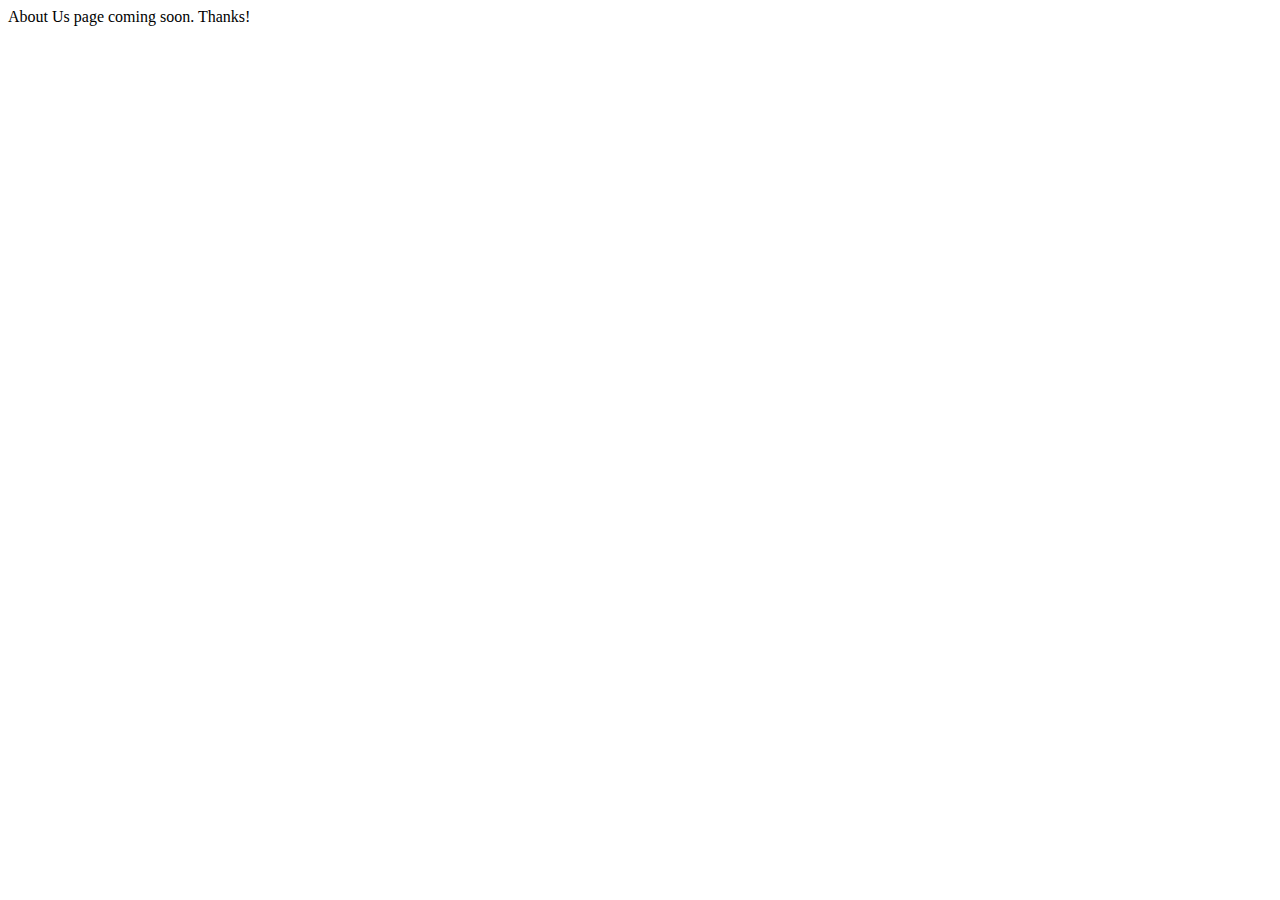
<file: aboutus.html>
<!DOCTYPE html>
<html lang="en">
<head>
    <meta charset="UTF-8">
    <meta name="viewport" content="width=device-width, initial-scale=1.0">
    <title>Document</title>
</head>
<body>
  About Us page coming soon. Thanks!
</body>
</html>
</file>
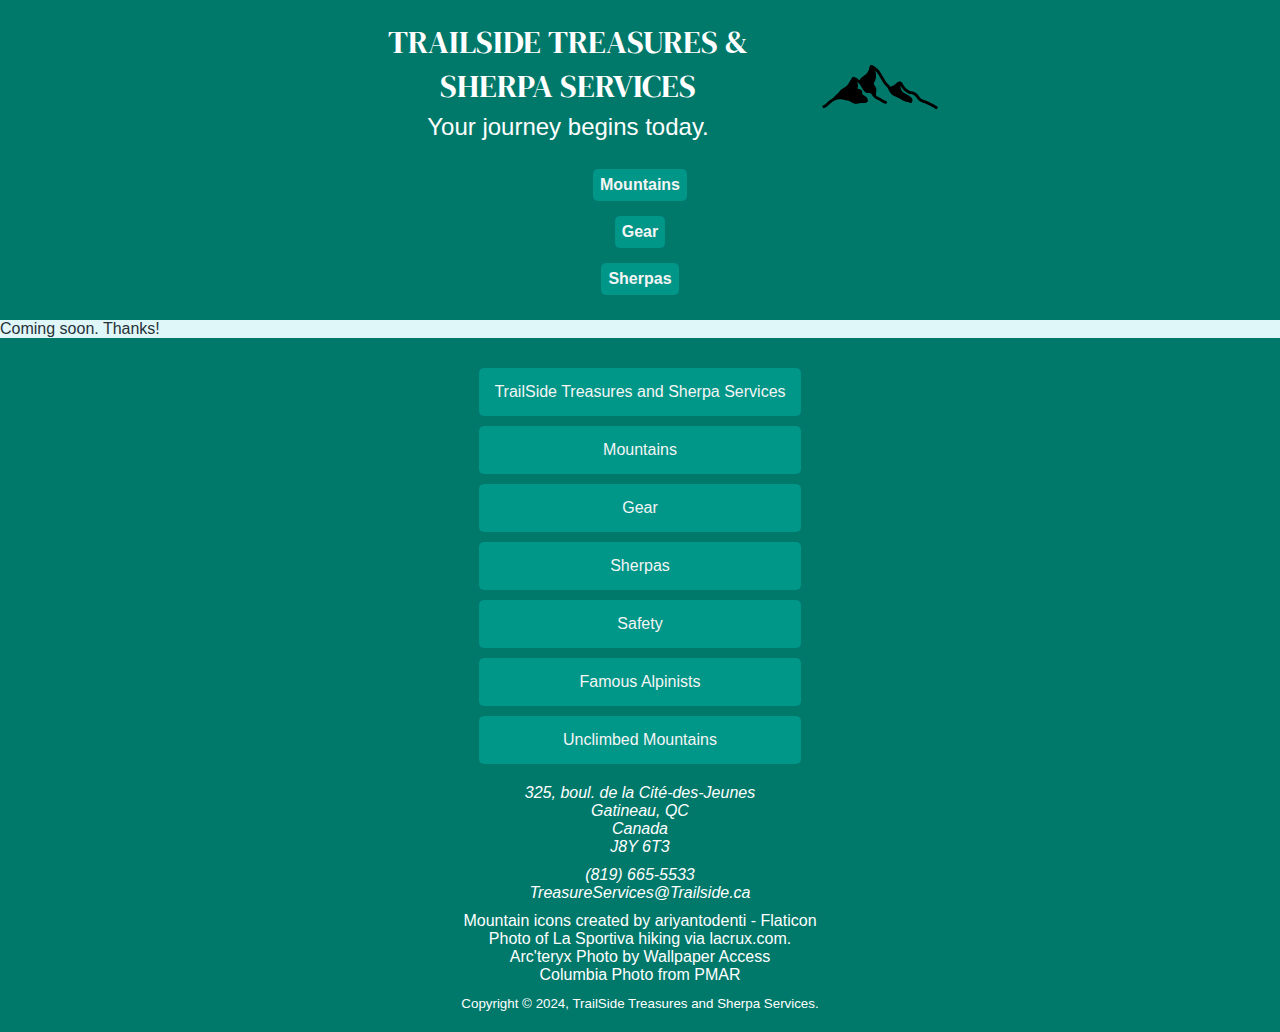
<file: famousalpinists.html>
<!DOCTYPE html>
<html lang="en">

<head>
    <meta charset="UTF-8">
    <meta name="viewport" content="width=device-width, initial-scale=1.0">
    <title>TRAILSIDE TREASURES & SHERPA SERVICES</title>
    <link rel="stylesheet" href="./Styles/site.css">
    <link rel="icon" type="image/x-icon" href="./Images/mountain.png">
    <style>
        @import url('https://fonts.googleapis.com/css2?family=DM+Serif+Display:ital@0;1&family=Orbitron:wght@400..900&display=swap');
    </style>
</head>

<body>
    <div id="topBar">
        <header>
            <div class="header-content">
                <img src="./Images/mountain.png"
                    alt="TrailSide Treasures & Sherpa Services Logo photo of a digital mountain" class="logo">
                <h1><a href="./index.html">TRAILSIDE TREASURES & SHERPA SERVICES</a></h1>
                <h2>Your journey begins today.</h2>
            </div>
            <nav>
                <ul class="top-links">
                    <li><a href="./mountainpage.html">Mountains</a></li>
                    <li><a href="./gearpage.html">Gear</a></li>
                    <li><a href="./sherpapage.html">Sherpas</a></li>
                </ul>
            </nav>
        </header>
    </div>
  Coming soon. Thanks!
  <footer>
    <nav>
        <ul class="bottom-links">
            <li><a href="./index.html">TrailSide Treasures and Sherpa Services </a></li>
            <li><a href="./mountainpage.html">Mountains</a></li>
            <li><a href="./gearpage.html">Gear</a></li>
            <li><a href="./sherpapage.html">Sherpas</a></li>
            <li><a href="./safetypage.html">Safety</a></li>
            <li><a href="./famousalpinists.html">Famous Alpinists</a></li>
            <li><a href="./unclimbedmountains.html">Unclimbed Mountains</a></li>

        </ul>
    </nav>
    <address>
        <p>
            325, boul. de la Cité-des-Jeunes<br>
            Gatineau, QC<br>
            Canada<br>
            J8Y 6T3
        </p>
        <a href="tel:8196655533">(819) 665-5533</a><br>
        <a href="mailto:TreasureServices@Trailside.ca">TreasureServices@Trailside.ca</a>
    </address>
    <p>
        <a href="https://www.flaticon.com/free-icons/mountain">Mountain icons created by ariyantodenti -
            Flaticon</a>
        <br>
        <a
            href="https://www.lacrux.com/en/Products/ultra-light-mountain-shoe-for-ice-climbing-for-high-tours-in-mixed-terrain-la-sportiva-g-tech/">Photo
            of La Sportiva hiking via lacrux.com.</a>
        <br>
        <a href="https://wallpaperaccess.com/arcteryx/">Arc'teryx Photo by Wallpaper Access </a>
        <br>
        <a href="https://pmar.org/event/columbia/"> Columbia Photo from PMAR</a>



    </p>
    <p></p>
    <small>
        Copyright © 2024, TrailSide Treasures and Sherpa Services.
    </small>
</footer>
</body>
</html>
</file>
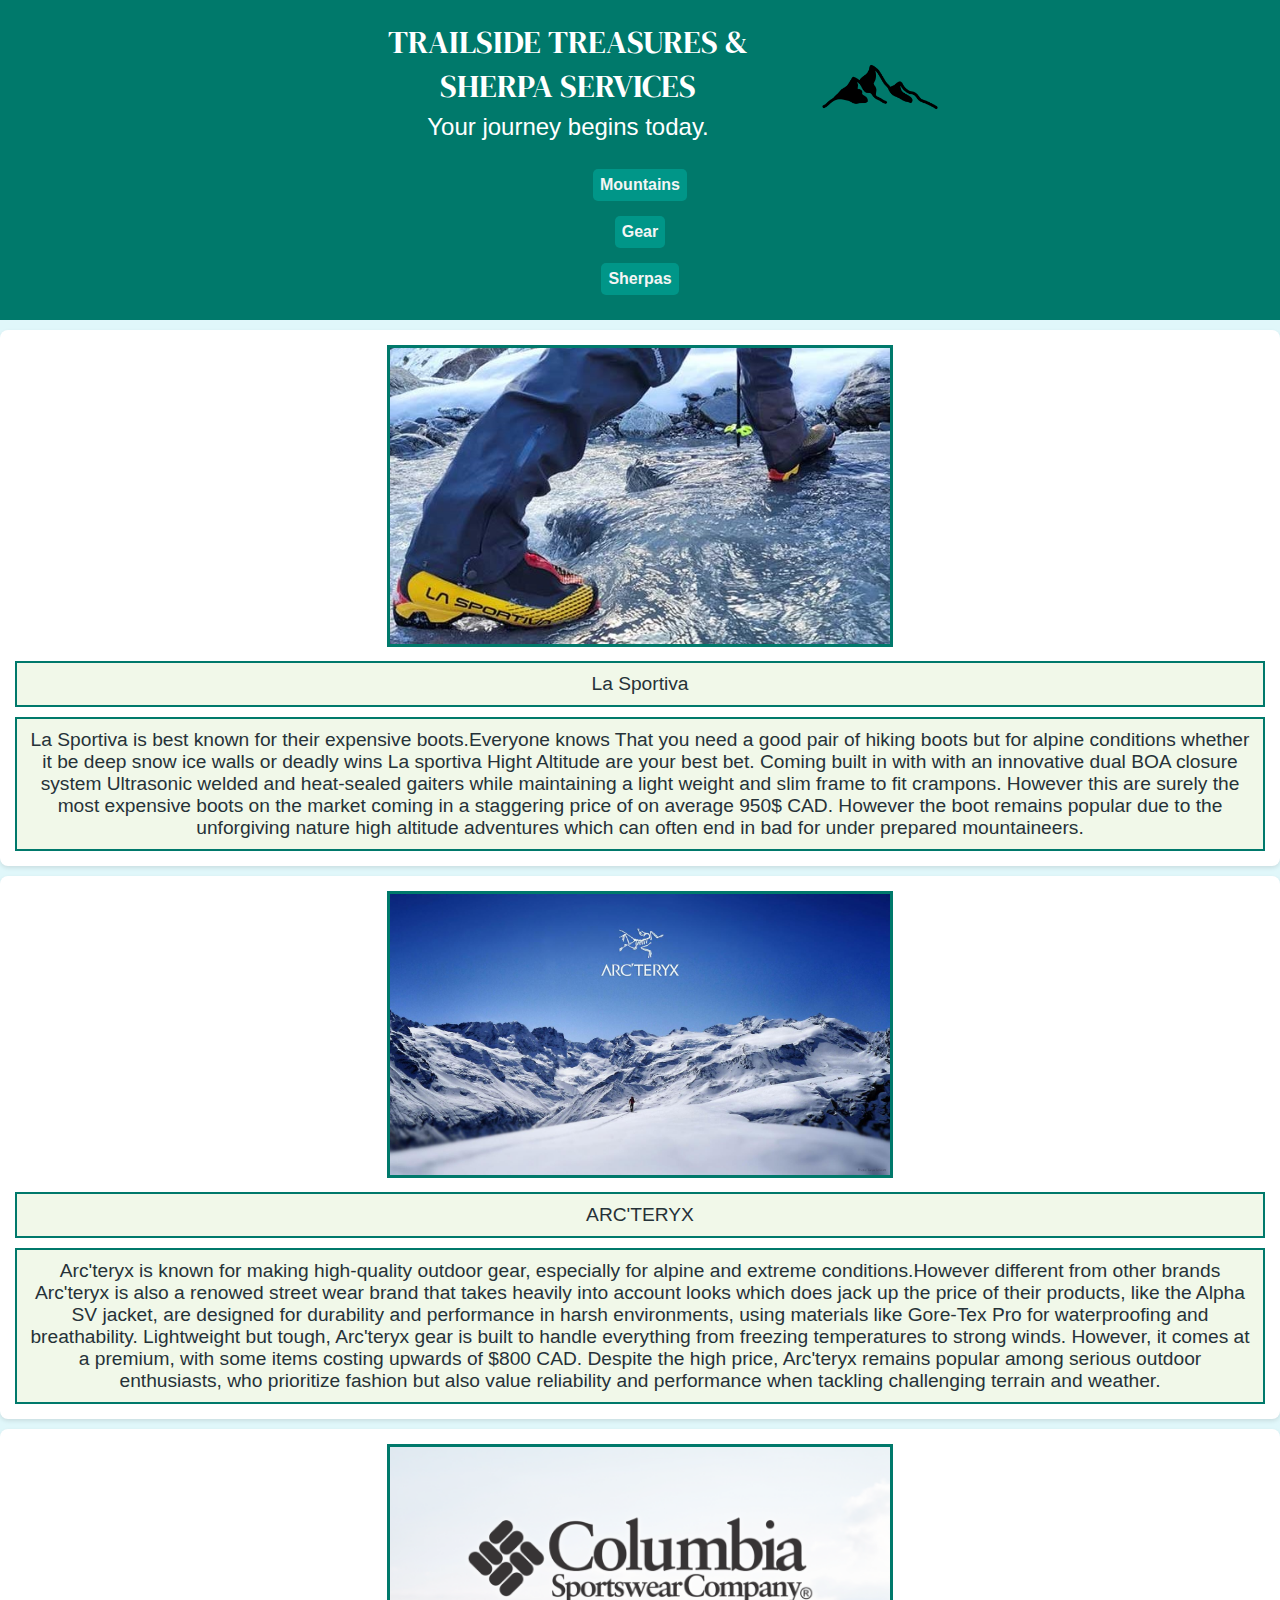
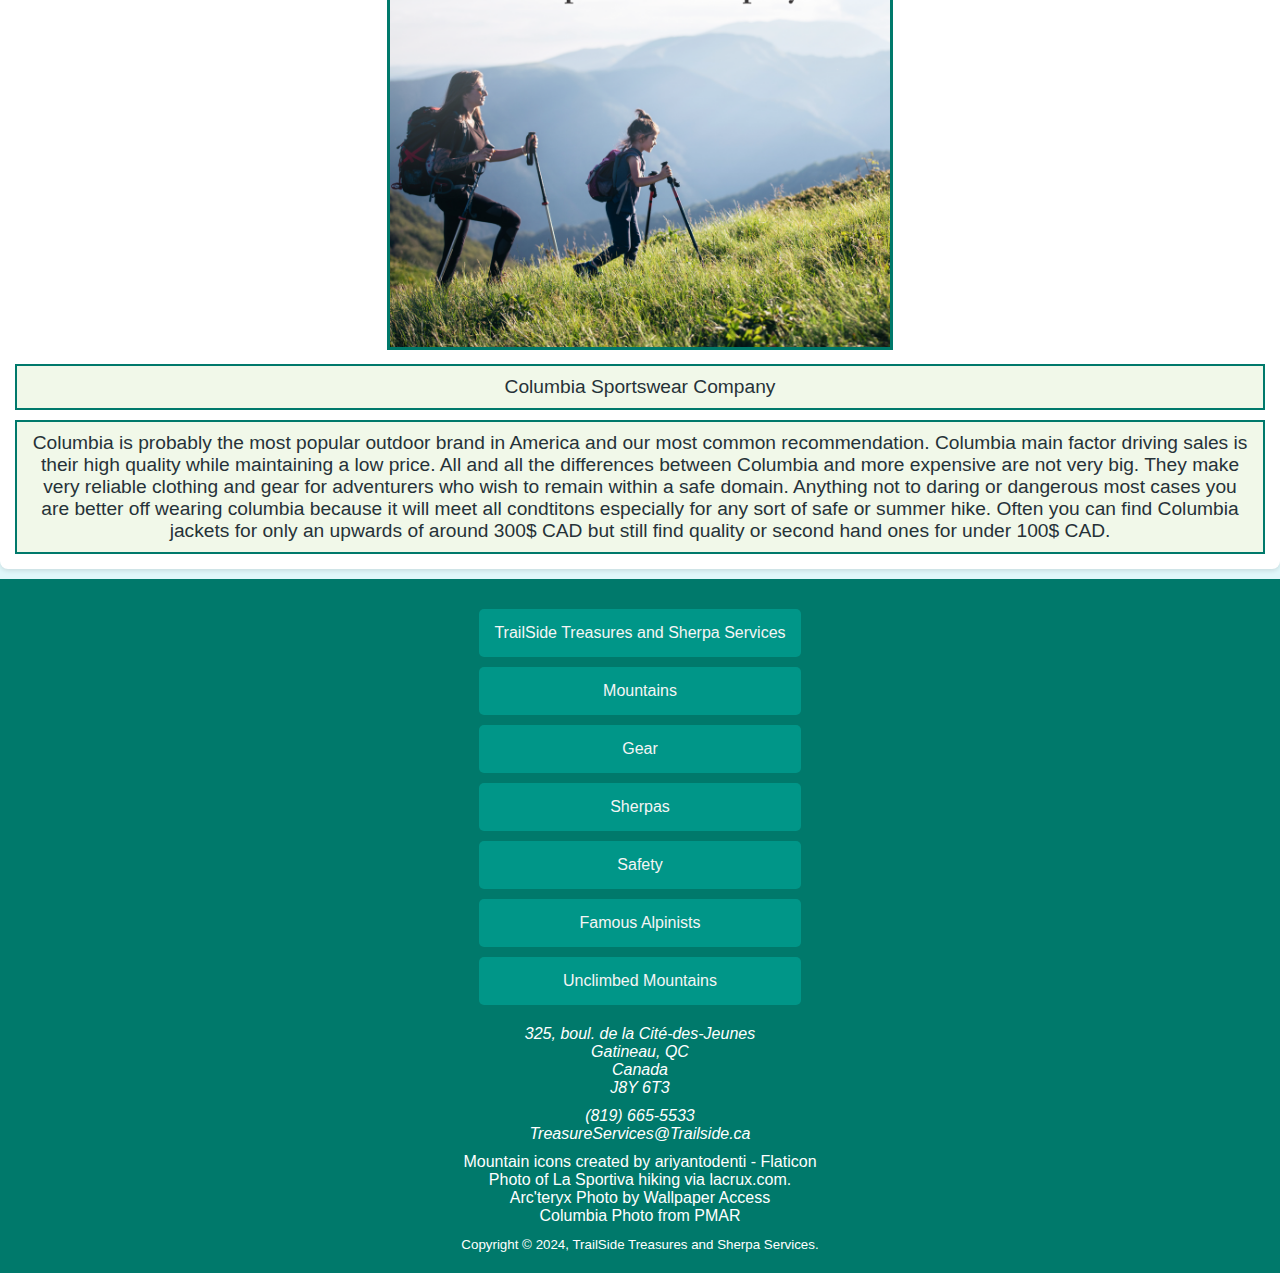
<file: gearpage.html>
<!DOCTYPE html>
<html lang="en">

<head>
    <meta charset="UTF-8">
    <meta name="viewport" content="width=device-width, initial-scale=1.0">
    <title>TRAILSIDE TREASURES & SHERPA SERVICES</title>
    <link rel="stylesheet" href="./Styles/site.css">
    <link rel="icon" type="image/x-icon" href="./Images/mountain.png">
    <style>
        @import url('https://fonts.googleapis.com/css2?family=DM+Serif+Display:ital@0;1&family=Orbitron:wght@400..900&display=swap');
    </style>
</head>

<body>
    <div id="topBar">
        <header>
            <div class="header-content">
                <img src="./Images/mountain.png"
                    alt="TrailSide Treasures & Sherpa Services Logo photo of a digital mountain" class="logo">
                <h1><a href="./index.html">TRAILSIDE TREASURES & SHERPA SERVICES</a></h1>
                <h2>Your journey begins today.</h2>
            </div>
            <nav>
                <ul class="top-links">
                    <li><a href="./mountainpage.html">Mountains</a></li>
                    <li><a href="./gearpage.html">Gear</a></li>
                    <li><a href="./sherpapage.html">Sherpas</a></li>
                </ul>
            </nav>
        </header>
    </div>
    <main>
        <section class="class">
            <img src="./Images/boots.jpg" alt="Photo of himalayan Mountain Range">
            <p>La Sportiva</p>
            <p> La Sportiva is best known for their expensive boots.Everyone knows That you need a good pair of hiking
                boots but for alpine conditions whether it be deep snow ice walls or deadly wins La sportiva Hight
                Altitude are your best bet. Coming built in with with an innovative dual BOA closure system Ultrasonic
                welded and heat-sealed gaiters while maintaining a light weight and slim frame to fit crampons. However
                this are surely the most expensive boots on the market coming in a staggering price of on average 950$
                CAD. However the boot remains popular due to the unforgiving nature high altitude adventures which can
                often end in bad for under prepared mountaineers. </p>
        </section>
        <section class="class">
            <img src="./Images/arc.jpg" alt="Photo of mountains with the arcteryx logo clear on display">
            <p>ARC'TERYX</p>
            <p> Arc'teryx is known for making high-quality outdoor gear, especially for alpine and extreme
                conditions.However different from other brands Arc'teryx is also a renowed street wear brand that takes
                heavily into account looks which does jack up the price of their products, like the Alpha SV jacket, are
                designed for durability and performance in harsh environments, using materials like Gore-Tex Pro for
                waterproofing and breathability. Lightweight but tough, Arc'teryx gear is built to handle everything
                from freezing temperatures to strong winds. However, it comes at a premium, with some items costing
                upwards of $800 CAD. Despite the high price, Arc'teryx remains popular among serious outdoor
                enthusiasts, who prioritize fashion but also value reliability and performance when tackling challenging
                terrain and weather. </p>
        </section>

        <section class="class">
            <img src="./Images/Columbia.png" alt="Photo of hikers with the Columbia logo clear on display">
            <p>Columbia Sportswear Company</p>
            <p> Columbia is probably the most popular outdoor brand in America and our most common recommendation.
                Columbia main factor driving sales is their high quality while maintaining a low price. All and all the
                differences between Columbia and more expensive are not very big. They make very reliable clothing and
                gear for adventurers who wish to remain within a safe domain. Anything not to daring or dangerous most
                cases you are better off wearing columbia because it will meet all condtitons especially for any sort of
                safe or summer hike. Often you can find Columbia jackets for only an upwards of around 300$ CAD but
                still find quality or second hand ones for under 100$ CAD. </p>
        </section>
    </main>
    <footer>
        <nav>
            <ul class="bottom-links">
                <li><a href="./index.html">TrailSide Treasures and Sherpa Services </a></li>
                <li><a href="./mountainpage.html">Mountains</a></li>
                <li><a href="./gearpage.html">Gear</a></li>
                <li><a href="./sherpapage.html">Sherpas</a></li>
                <li><a href="./safetypage.html">Safety</a></li>
                <li><a href="./famousalpinists.html">Famous Alpinists</a></li>
                <li><a href="./unclimbedmountains.html">Unclimbed Mountains</a></li>

            </ul>
        </nav>
        <address>
            <p>
                325, boul. de la Cité-des-Jeunes<br>
                Gatineau, QC<br>
                Canada<br>
                J8Y 6T3
            </p>
            <a href="tel:8196655533">(819) 665-5533</a><br>
            <a href="mailto:TreasureServices@Trailside.ca">TreasureServices@Trailside.ca</a>
        </address>
        <p>
            <a href="https://www.flaticon.com/free-icons/mountain">Mountain icons created by ariyantodenti -
                Flaticon</a>
            <br>
            <a
                href="https://www.lacrux.com/en/Products/ultra-light-mountain-shoe-for-ice-climbing-for-high-tours-in-mixed-terrain-la-sportiva-g-tech/">Photo
                of La Sportiva hiking via lacrux.com.</a>
            <br>
            <a href="https://wallpaperaccess.com/arcteryx/">Arc'teryx Photo by Wallpaper Access </a>
            <br>
            <a href="https://pmar.org/event/columbia/"> Columbia Photo from PMAR</a>



        </p>
        <p></p>
        <small>
            Copyright © 2024, TrailSide Treasures and Sherpa Services.
        </small>
    </footer>
</body>

</html>
</file>
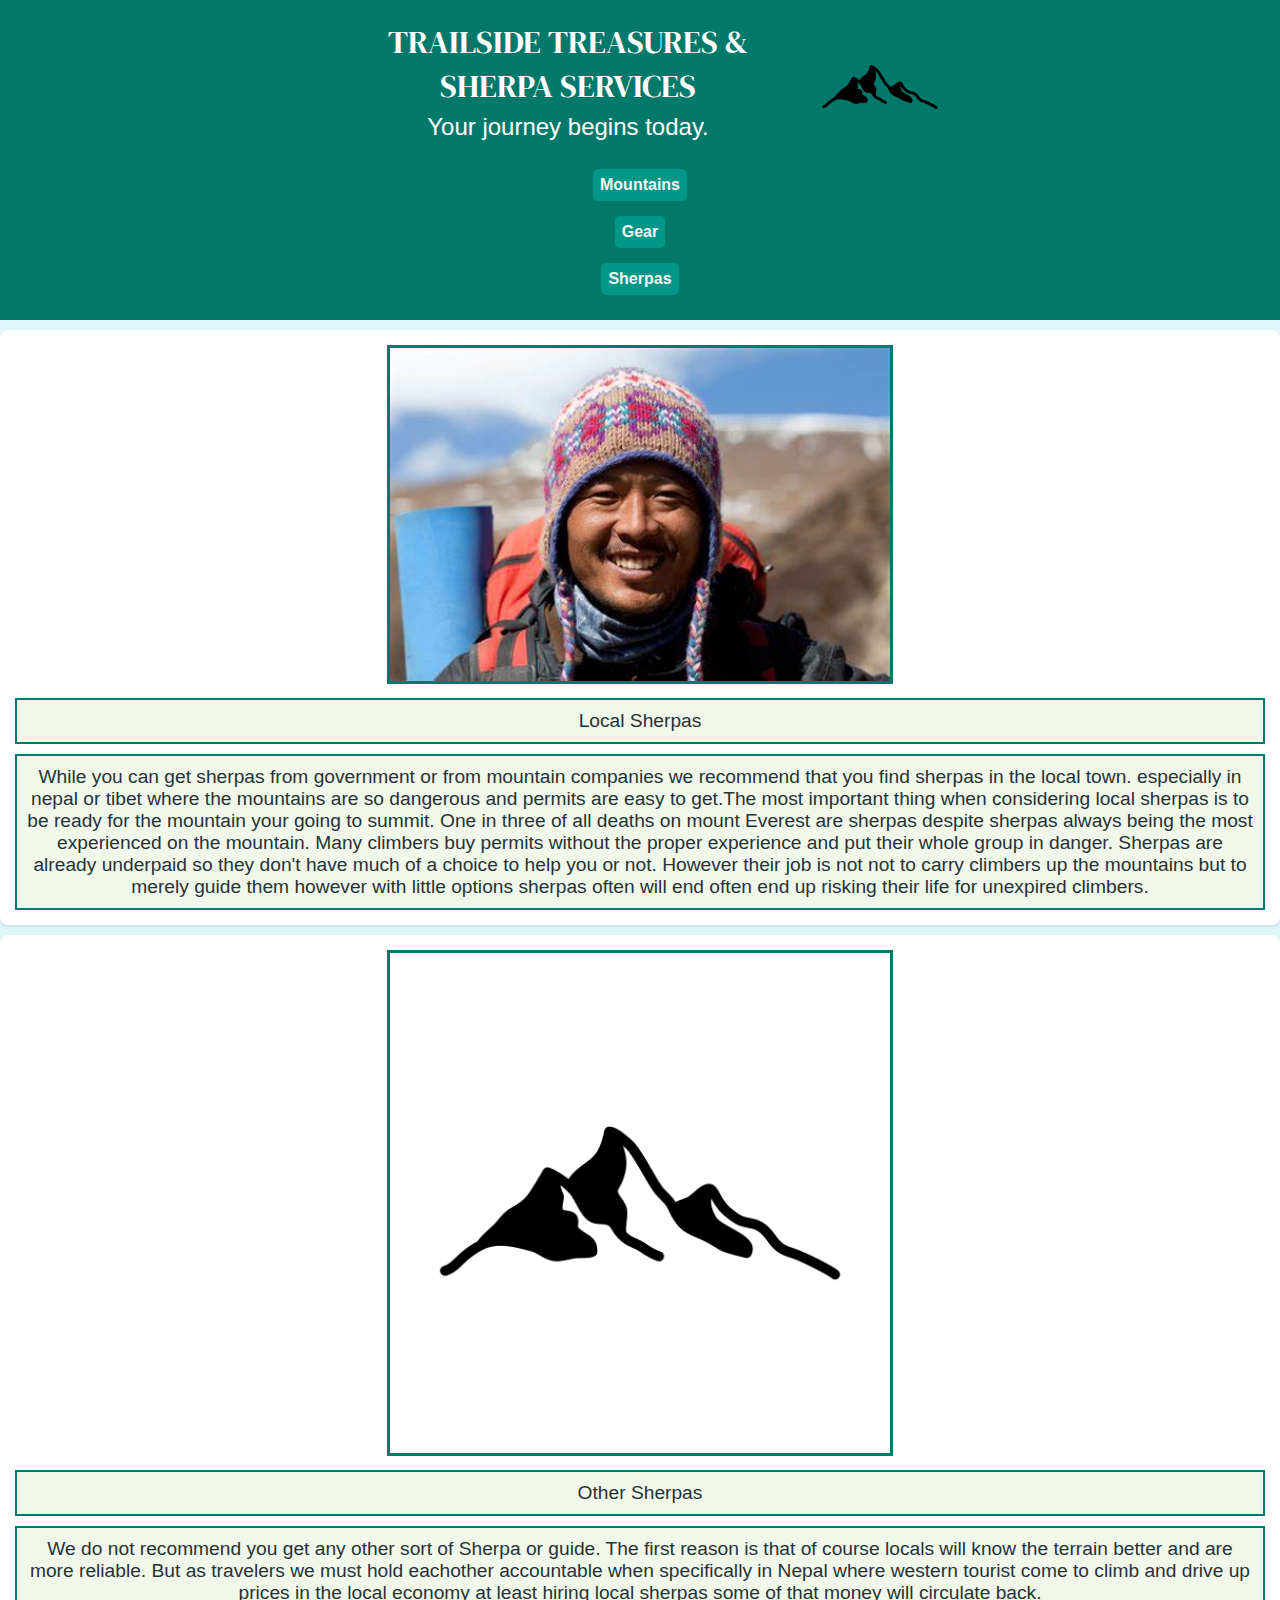
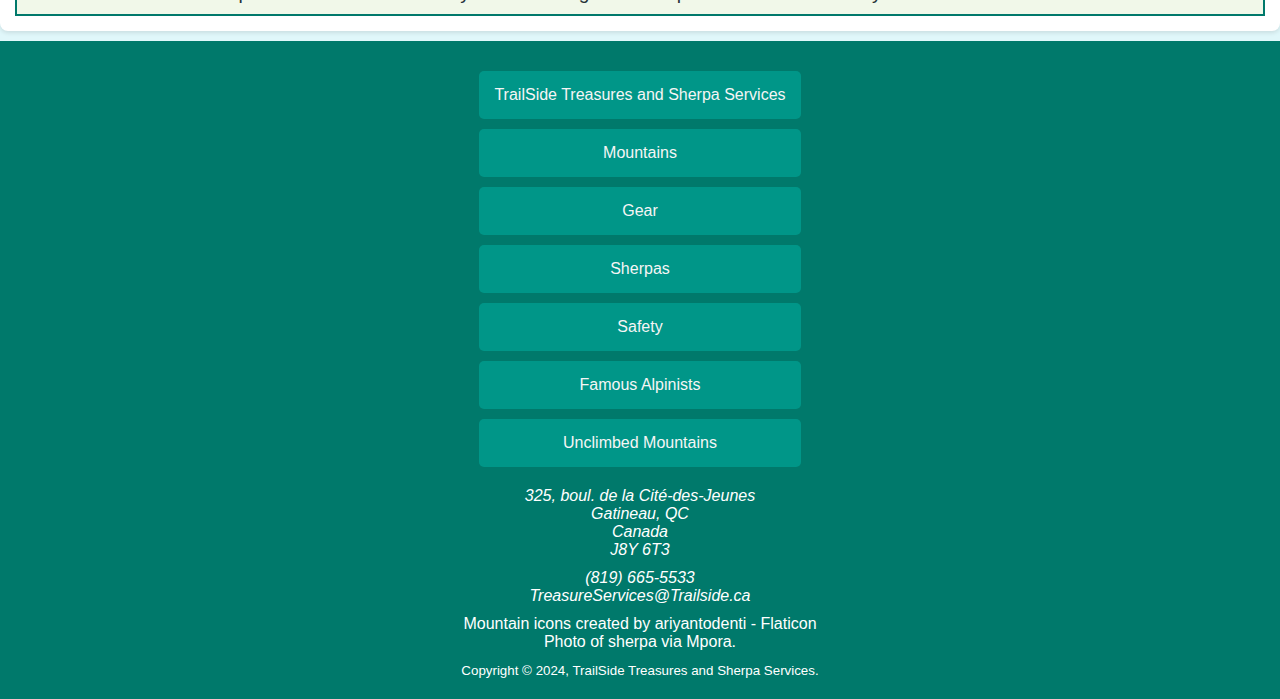
<file: sherpapage.html>
<!DOCTYPE html>
<html lang="en">
<head>
    <meta charset="UTF-8">
    <meta name="viewport" content="width=device-width, initial-scale=1.0">
    <title>TRAILSIDE TREASURES & SHERPA SERVICES</title>
    <link rel="stylesheet" href="./Styles/site.css">
    <link rel="icon" type="image/x-icon" href="./Images/mountain.png">
    <style>
        @import url('https://fonts.googleapis.com/css2?family=DM+Serif+Display:ital@0;1&family=Orbitron:wght@400..900&display=swap');
        </style>
</head>
<body>
    <div id="topBar">
        <header>
            <div class="header-content">
                <img src="./Images/mountain.png" alt="TrailSide Treasures & Sherpa Services Logo photo of a digital mountain" class="logo">
                <h1><a href="./index.html">TRAILSIDE TREASURES & SHERPA SERVICES</a></h1>
                <h2>Your journey begins today.</h2>
            </div>
            <nav>
                <ul class="top-links">
                    <li><a href="./mountainpage.html">Mountains</a></li>
                    <li><a href="./gearpage.html">Gear</a></li>
                    <li><a href="./sherpapage.html">Sherpas</a></li>
                </ul>
            </nav>
        </header>
    </div>
       <main>
        <section class="class">
            <img src="./Images/Local.jpg" alt="Photo of friendly looking sherpa">
            <p>Local Sherpas</p>
            <p> While you can get sherpas from government or from mountain companies we recommend that you find sherpas in the local town. especially in nepal or tibet where the mountains are so dangerous and permits are easy to get.The most important thing when considering local sherpas is to be ready for the mountain your going to summit. One in three of all deaths on mount Everest are sherpas despite sherpas always being the most experienced on the mountain. Many climbers buy permits without the proper experience and put their whole group in danger. Sherpas are already underpaid so they don't have much of a choice to help you or not. However their job is not not to carry climbers up the mountains but to merely guide them however with little options sherpas often will end often end up risking their life for unexpired climbers.   </p>
        </section>
        <section class="class">
            <img src="./Images/mountain.png" alt="Digital mountain logo">
            <p>Other Sherpas</p>
            <p> We do not recommend you get any other sort of Sherpa or guide. The first reason is that of course locals will know the terrain better and are more reliable. But as travelers we must hold eachother accountable when specifically in Nepal where western tourist come to climb and drive up prices in the local economy at least hiring local sherpas some of that money will circulate back.   </p>
        </section>
        </main>
        <footer>
            <nav>
                <ul class="bottom-links">
                    <li><a href="./index.html">TrailSide Treasures and Sherpa Services </a></li>
                    <li><a href="./mountainpage.html">Mountains</a></li>
                    <li><a href="./gearpage.html">Gear</a></li>
                    <li><a href="./sherpapage.html">Sherpas</a></li>
                    <li><a href="./safetypage.html">Safety</a></li>
                    <li><a href="./famousalpinists.html">Famous Alpinists</a></li>
                    <li><a href="./unclimbedmountains.html">Unclimbed Mountains</a></li>
                    
                </ul>
            </nav>
            <address>
                <p>
                    325, boul. de la Cité-des-Jeunes<br>
                    Gatineau, QC<br>
                    Canada<br>
                    J8Y 6T3
                </p>
                <a href="tel:8196655533">(819) 665-5533</a><br>
                <a href="mailto:TreasureServices@Trailside.ca">TreasureServices@Trailside.ca</a>
            </address>
            <p>
                <a href="https://www.flaticon.com/free-icons/mountain">Mountain icons created by ariyantodenti - Flaticon</a>
                <br>
                <a href=https://mpora.com/mountaineering-expeditions/sherpa-everest>Photo of sherpa via Mpora.</a>
                
               
                
    
                
            </p>
            <p></p>
            <small>
                Copyright © 2024, TrailSide Treasures and Sherpa Services.
            </small>
        </footer>
</body>
</html>
</file>
<file: Styles/site.css>
:root {
    --primary: #009688;
    --secondary: whitesmoke;
    /*Advanced css #1(Custom properties)*/


}

a {
    /* remove default underline for a tags*/
    text-decoration: none;
}

/* imported font*/
h1 {
    font-family: "DM Serif Display", serif;
}

/*general*/
body {
    font-family: 'Helvetica Neue', Arial, sans-serif;
    margin: 0;
    padding: 0;
    background-color: #e0f7fa;
    color: #263238;
}


#topBar {
    background-color: #00796b;
    color: white;
    padding: 15px;
    text-align: center;
}




header {
    display: flex;
    /* Advanced css #2(flex)*/
    flex-direction: column;
    align-items: center;
}

#italic {
    font-style: italic;

}


header .logo {
    width: 9em;
    height: auto;
    margin: 0;
    float: right;
    /*floated Image*/
}

/* Header text  */
header h1,
header h2

/* Advanced css #4 (combinators)*/
    {
    margin: 5px 0;
    font-weight: normal;
}

.Above-Links {
    /*the small title between the image and link*/

    color: #263238;
    font-style: italic;



}

/* Header links */
header h1 a {
    color: white;
    text-decoration: none;
}



/* top navigation links  */
.top-links {
    list-style-type: none;
    padding: 0;
    margin: 10px 0;
    display: flex;
    flex-direction: column;
    gap: 15px;

}

.top-links {

    /* Advanced Css #5 css nesting*/
    li {
        display: inline-block;
    }

    li a {
        text-decoration: none;
        color: var(--secondary);
        font-weight: bold;
        padding: 7px;
        background-color: #009688;
        border-radius: 5px;
        display: inline-block;
    }
}



.top-links li a:active {
    /*active Pseudo class affects the link while i'm pressing it*/
    /*Advanced css #3 (pseudo element)*/
    background-color: #005f5f;
    transform: scale(0.95);
}



/* Section styles */
section.class {
    text-align: center;
    margin: 10px 0;
    padding: 15px;
    background-color: #ffffff;
    border-radius: 8px;
    box-shadow: 0 2px 4px rgba(0, 0, 0, 0.1);
}

/*image links */
section.class img {
    width: 100%;
    max-width: 500px;
    height: auto;
    border: 3px solid #00796b;
}

section.class p {
    margin: 10px 0 0;
    font-size: 1.2em;
    color: #263238;
    border: 2px solid #00796b;
    padding: 10px;
    background-color: #f1f8e9;
}

/* Footer  */
footer {
    background-color: #00796b;
    color: white;
    padding: 20px;
    text-align: center;
}

address,
footer p,
footer small {
    margin: 10px 0;
}

address a,
footer a {
    color: white;
    text-decoration: none;
}

.top-links li a {
    background-color: var(--primary);
}

footer nav {
    display: flex;
    flex-wrap: wrap;
    justify-content: center;
}

ul.bottom-links {
    list-style-type: none;
    padding: 0;
    margin: 0;
}


ul.bottom-links li {
    margin: 10px 0;
}


ul.bottom-links a {

    display: block;
    padding: 15px;
    background-color: var(--primary);
    color: var(--secondary);
    text-align: center;
    text-decoration: none;
    border-radius: 5px;

}

h1 {
    color: #263238;
}
</file>
